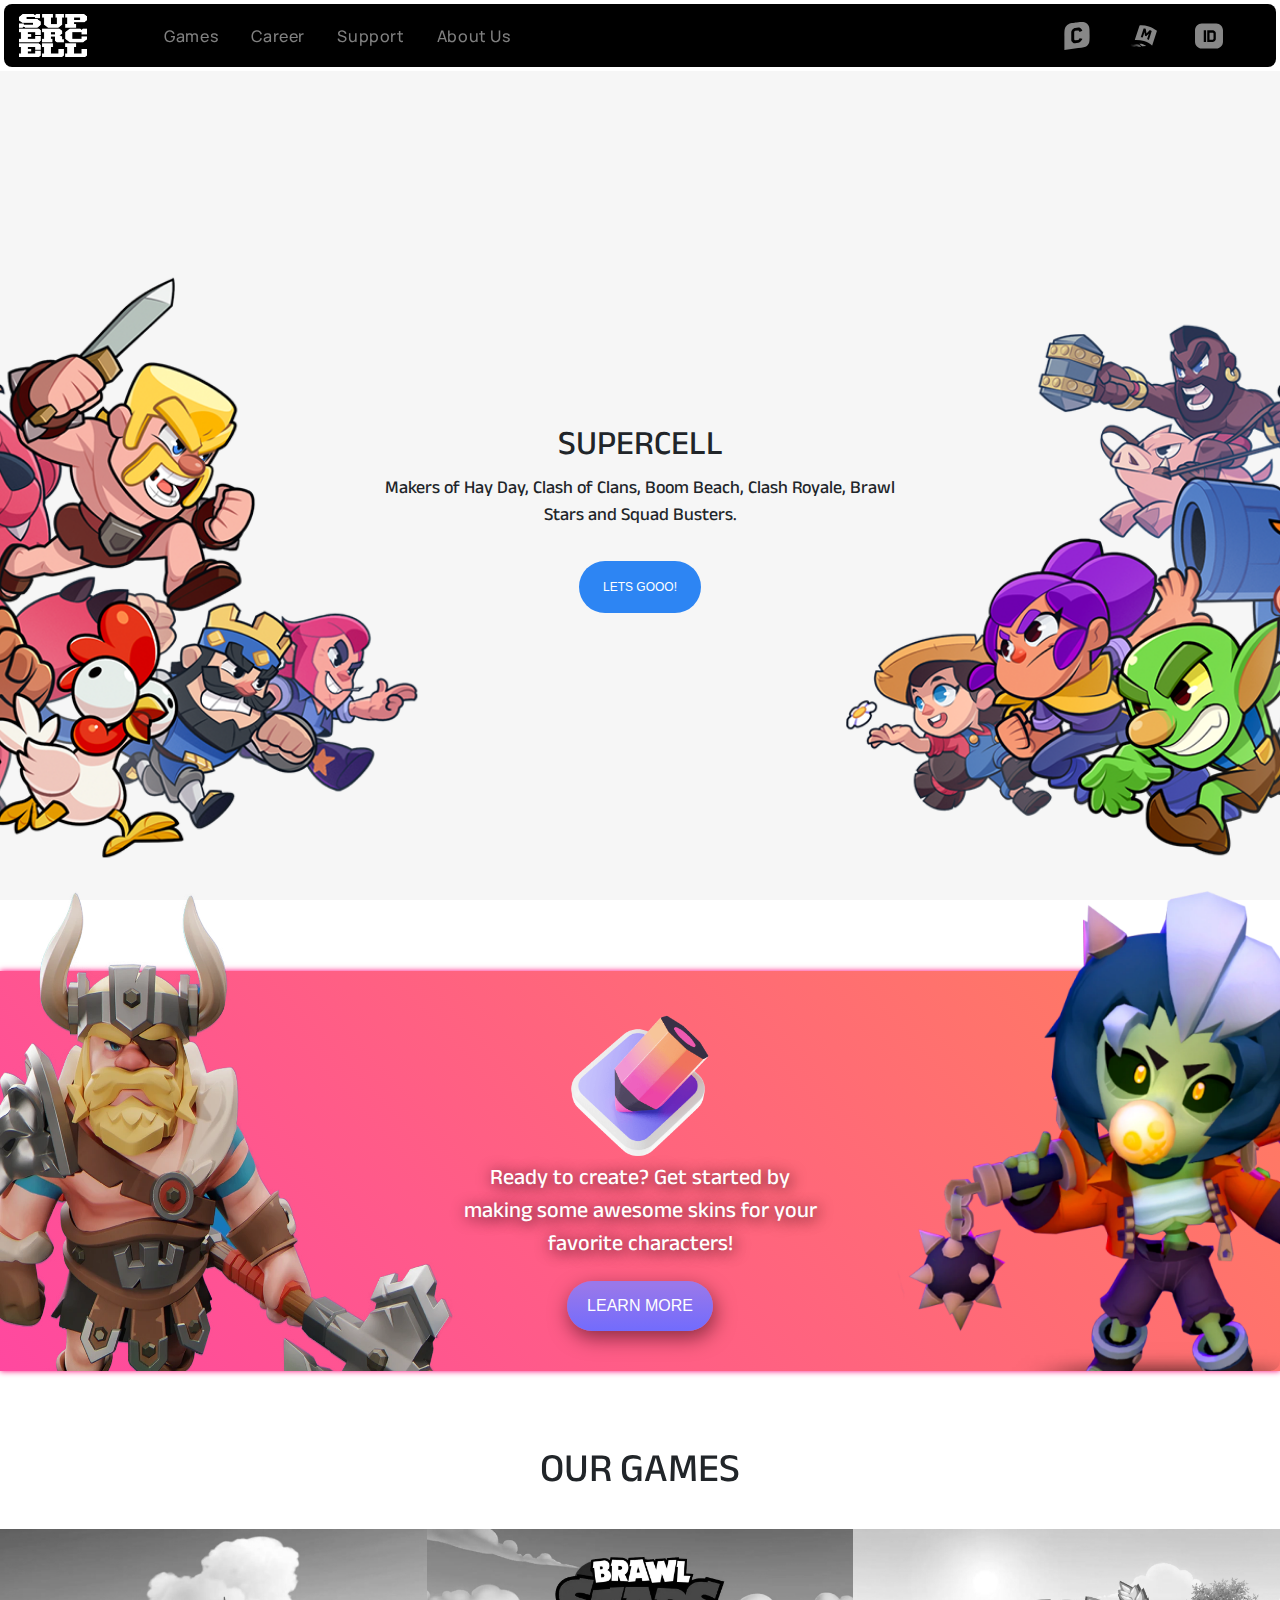
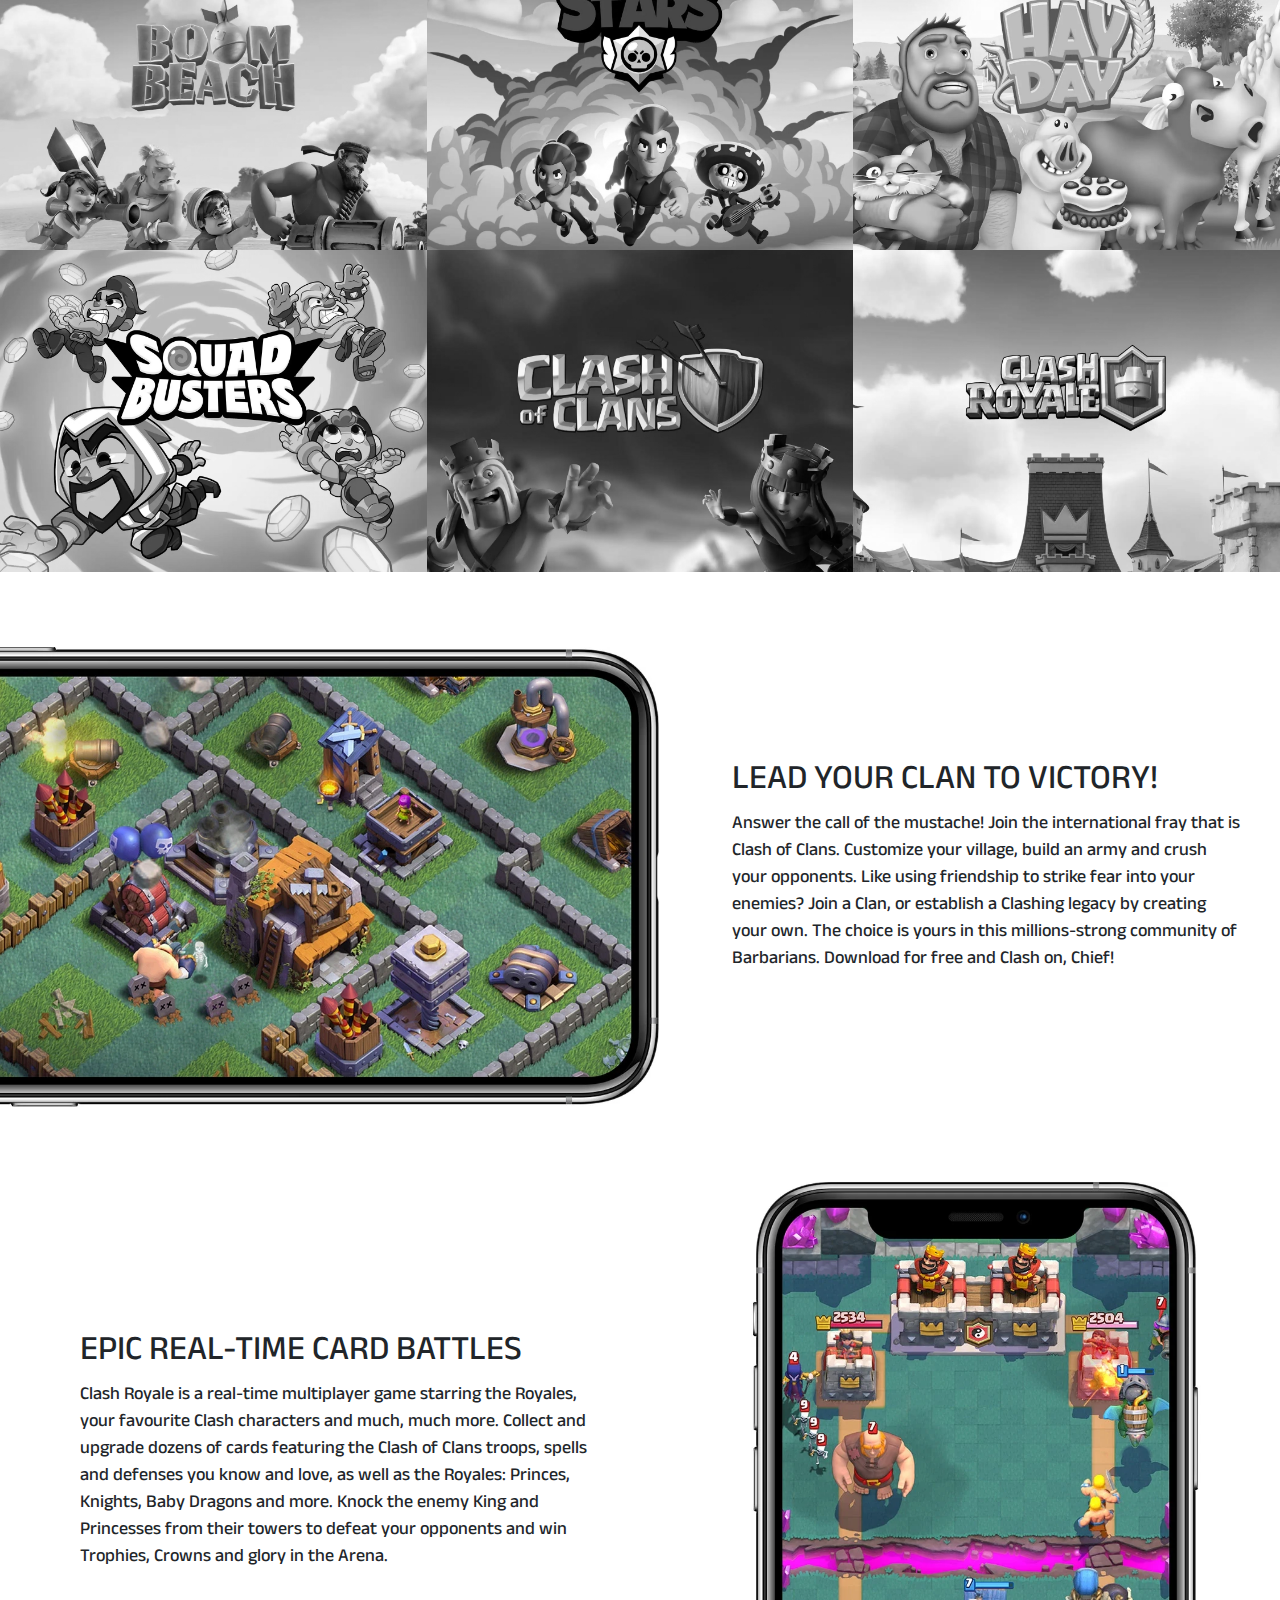
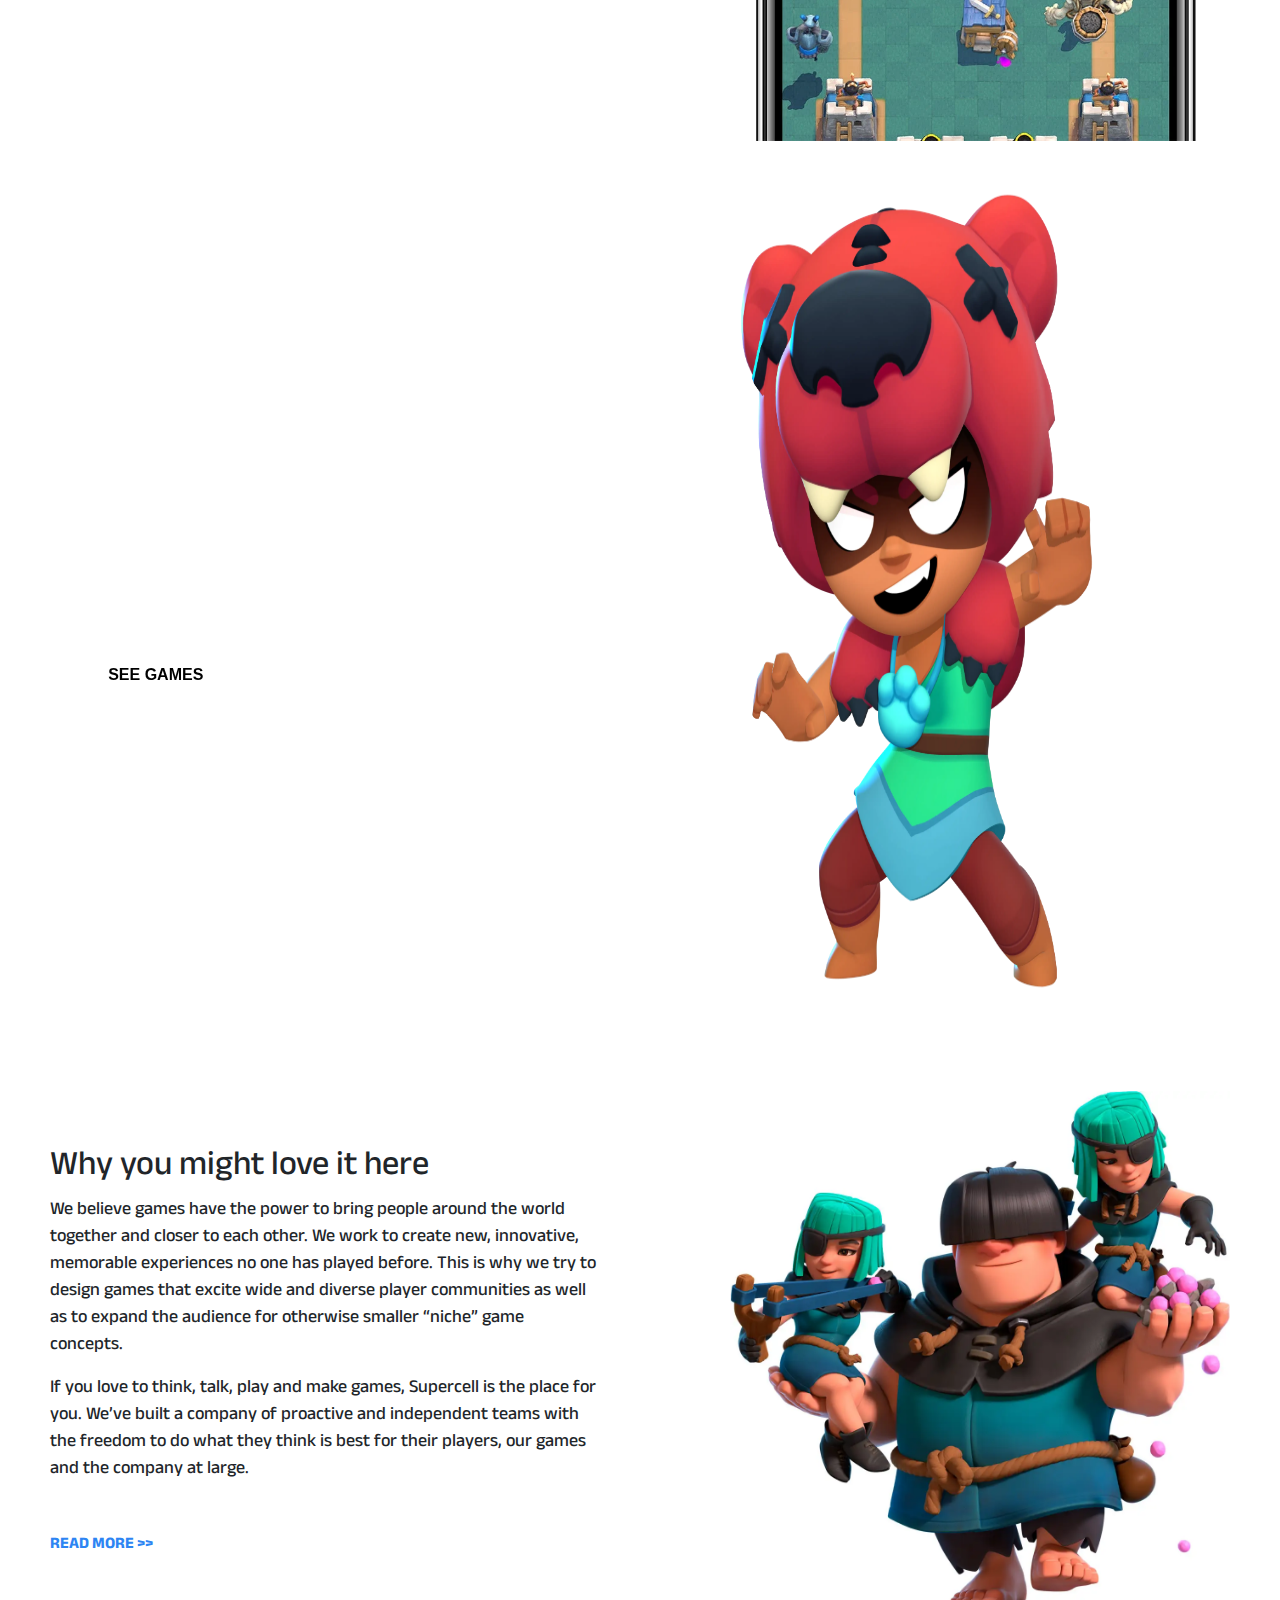
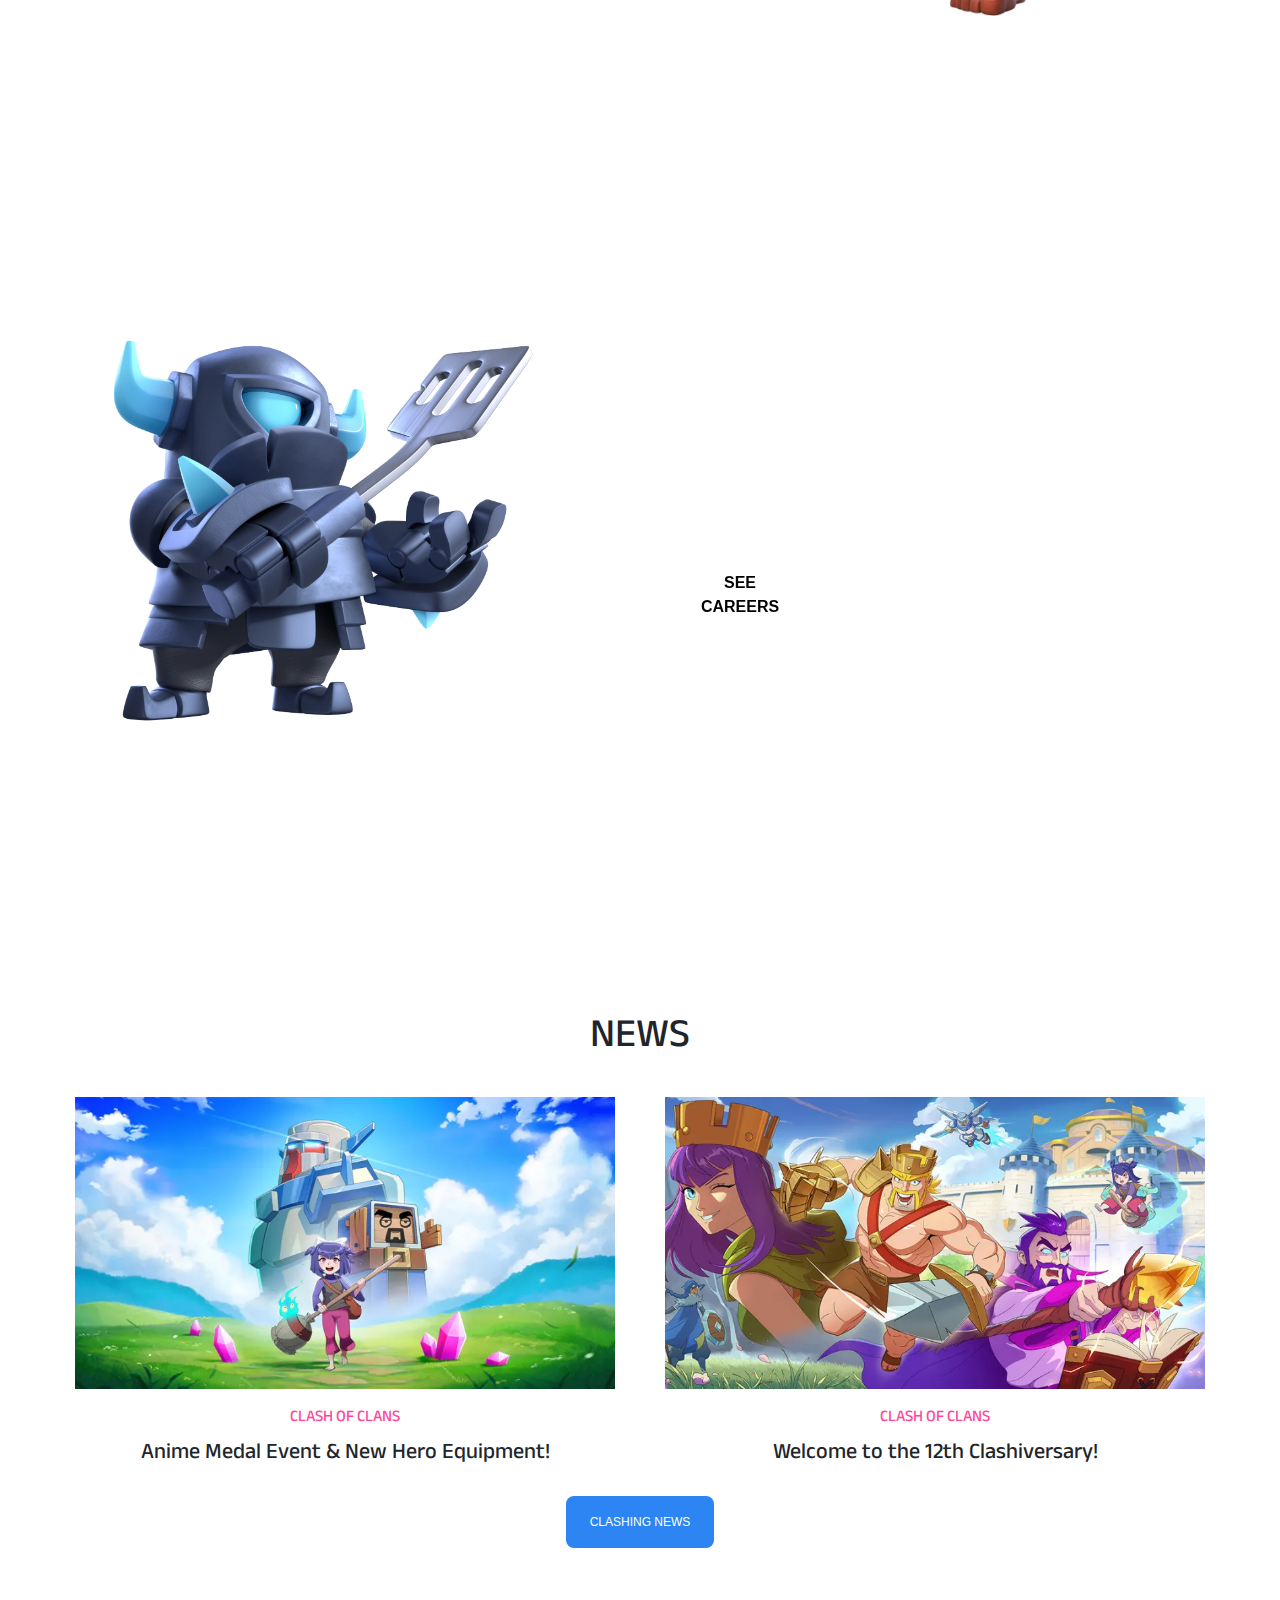
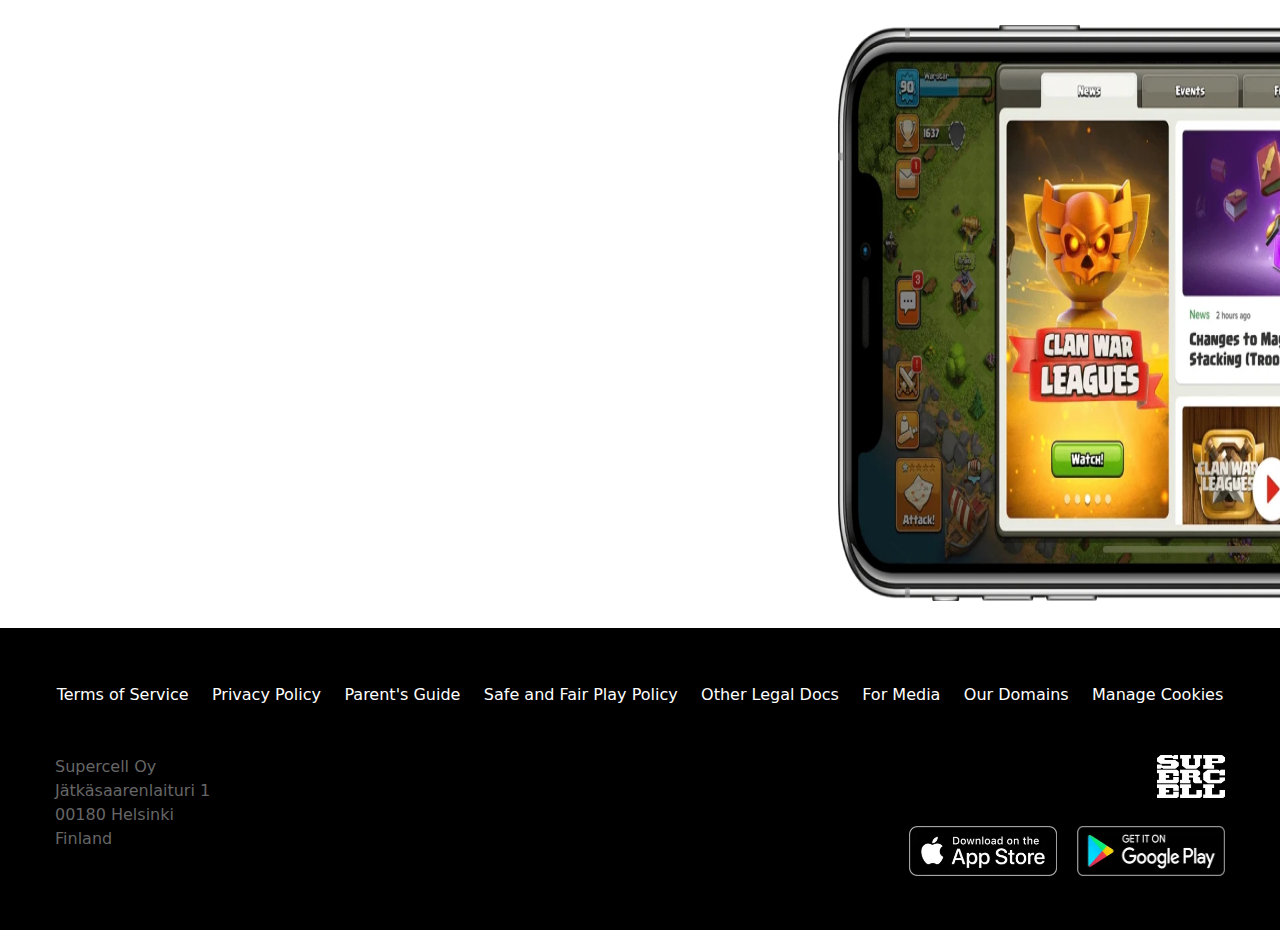
<file: index.html>
<html lang="en">
  <head>
    <meta charset="UTF-8" />
    <meta http-equiv="X-UA-Compatible" content="IE=edge" />
    <meta name="viewport" content="width=device-width, initial-scale=1.0" />
    <link rel="stylesheet" href="supercell.css" />
    <link rel="preconnect" href="https://fonts.googleapis.com" />
    <link rel="preconnect" href="https://fonts.gstatic.com" crossorigin />
    <link
      href="https://fonts.googleapis.com/css2?family=Anek+Devanagari:wght@100..800&family=Manrope:wght@200..800&family=Open+Sans:ital,wght@0,300..800;1,300..800&family=Roboto:ital,wght@0,100;0,300;0,400;0,500;0,700;0,900;1,100;1,300;1,400;1,500;1,700;1,900&display=swap"
      rel="stylesheet"
    />
    <link
      href="https://cdn.jsdelivr.net/npm/bootstrap@5.3.3/dist/css/bootstrap.min.css"
      rel="stylesheet"
      integrity="sha384-QWTKZyjpPEjISv5WaRU9OFeRpok6YctnYmDr5pNlyT2bRjXh0JMhjY6hW+ALEwIH"
      crossorigin="anonymous"
    />
    <title>Supercell Clone</title>
    <link rel="shortcut icon" href="assets/" type="image/x-icon" />
  </head>

  <body>
    <nav>
      <img
        src="assets/supercell_logo.png"
        width="68px"
        height="43px"
        alt="supercell-logo"
      />
      <div class="menu">
        <ul class="options">
          <li>Games</li>
          <li>Career</li>
          <li>Support</li>
          <li>About Us</li>
        </ul>
        <div class="second-menu">
          <ul class="other-options">
            <li>
              <a href=""
                ><img
                  src="assets/supercell_creators_logo.svg"
                  height="28px"
                  width="28px"
                  alt="supercell_creators_logo"
              /></a>
            </li>
            <li>
              <a href=""
                ><img
                  src="assets/supercell_make_logo.svg"
                  height="28px"
                  width="28px"
                  alt="supercell_make_logo"
              /></a>
            </li>
            <li>
              <a href=""
                ><img
                  src="assets/supercell_id_logo.svg"
                  height="28px"
                  width="28px"
                  alt="supercell_id_logo"
              /></a>
            </li>
          </ul>
        </div>
      </div>
    </nav>
    <section id="landing-page-section">
      <div class="landing-page">
        <div class="landing-page-content">
          <h1 class="lp-content-heading">SUPERCELL</h1>
          <p class="lp-content-para">
            Makers of Hay Day, Clash of Clans, Boom Beach, Clash Royale, Brawl
            Stars and Squad Busters.
          </p>
          <button class="lp-content-button">LETS GOOO!</button>
        </div>
      </div>
    </section>
    <section id="learn-more-section">
      <div class="learn-more-page">
        <img
          src="assets/barbarian-king-img.webp"
          height="480px"
          width="480px"
          alt="barbarian_img"
        />
        <div class="learn-more-content">
          <img
            class="learn-more-img"
            src="assets/know_more_img.png"
            alt="know_more_img"
          />
          <p class="learn-more-para">
            Ready to create? Get started by making some awesome skins for your
            favorite characters!
          </p>
          <button>LEARN MORE</button>
        </div>
        <img
          src="assets/zombie-girl.webp"
          height="480px"
          width="410px"
          alt="zombie_girl_img"
        />
      </div>
    </section>
    <section id="games-section">
      <div class="games-main-box">
        <h1 class="games-box-heading">OUR GAMES</h1>
        <div class="games-box">
          <a href="#!" width="33%">
            <img
              class="games-image"
              width="100%"
              src="assets/games_boombeach.webp"
              alt="games_boombeach"
            />
          </a>
          <a href="#!" width="33%">
            <img
              class="games-image"
              width="100%"
              src="assets/games_brawlstars.webp"
              alt="games_brawlstars"
            />
          </a>
          <a href="#!" width="33%">
            <img
              class="games-image"
              width="100%"
              src="assets/games_hayday.webp"
              alt="games_hayday"
            />
          </a>
          <a href="#!" width="33%">
            <img
              class="games-image"
              width="100%"
              src="assets/games_squadbusters.webp"
              alt="games_squadbusters"
            />
          </a>
          <a href="#!" width="33%">
            <img
              class="games-image"
              width="100%"
              src="assets/games_clashofclans.webp"
              alt="games_clashofclans"
            />
          </a>
          <a href="#!" width="33%">
            <img
              class="games-image"
              width="100%"
              src="assets/games_clashroyale.webp"
              alt="games_clashroyale"
            />
          </a>
        </div>
      </div>
    </section>
    <section id="info-section">
      <div class="info info-box-1">
        <img
          src="assets/clashofclans_info_img.webp"
          width="922px"
          height="460px"
          alt="coc_img"
        />
        <div class="info-content">
          <h1 class="info-content-heading">LEAD YOUR CLAN TO VICTORY!</h1>
          <p class="info-content-para">
            Answer the call of the mustache! Join the international fray that is
            Clash of Clans. Customize your village, build an army and crush your
            opponents. Like using friendship to strike fear into your enemies?
            Join a Clan, or establish a Clashing legacy by creating your own.
            The choice is yours in this millions-strong community of Barbarians.
            Download for free and Clash on, Chief!
          </p>
        </div>
      </div>
    </section>
    <section id="info-section2">
      <div class="info info-box-2">
        <img
          src="assets/clashroyale_info_img.webp"
          height="100%"
          width="450px"
          alt="coc_img"
        />
        <div class="info-content">
          <h1 class="info-content-heading">EPIC REAL-TIME CARD BATTLES</h1>
          <p class="info-content-para">
            Clash Royale is a real-time multiplayer game starring the Royales,
            your favourite Clash characters and much, much more. Collect and
            upgrade dozens of cards featuring the Clash of Clans troops, spells
            and defenses you know and love, as well as the Royales: Princes,
            Knights, Baby Dragons and more. Knock the enemy King and Princesses
            from their towers to defeat your opponents and win Trophies, Crowns
            and glory in the Arena.
          </p>
        </div>
      </div>
    </section>
    <section id="see-games-box-section">
      <div class="see-games-box">
        <div class="see-games-box-content">
          <h1 class="sgb-content-head">GAMES</h1>
          <p class="sgb-content-para">
            Our dream is to create games that as many people as possible play
            for years and that are remembered forever.
          </p>
          <button>SEE GAMES</button>
        </div>
        <img src="assets/nita.webp" width="585px" alt="nita" />
      </div>
    </section>
    <section id="read-more-section">
      <div class="read-more-box">
        <div class="read-more-content">
          <h1 class="rm-content-heading">Why you might love it here</h1>
          <p class="rm-content-para">
            We believe games have the power to bring people around the world
            together and closer to each other. We work to create new,
            innovative, memorable experiences no one has played before. This is
            why we try to design games that excite wide and diverse player
            communities as well as to expand the audience for otherwise smaller
            “niche” game concepts.
          </p>
          <p class="rm-content-para2">
            If you love to think, talk, play and make games, Supercell is the
            place for you. We’ve built a company of proactive and independent
            teams with the freedom to do what they think is best for their
            players, our games and the company at large.
          </p>
          <a href="" class="read-more">READ MORE &gt;&gt;</a>
        </div>
        <img
          src="assets/rascals_img.webp"
          height="525px"
          width="500px"
          alt="rascals_img"
        />
      </div>
    </section>
    <section id="careers-section">
      <div class="careers-box">
        <img
          src="assets/miniPekka.webp"
          height="500px"
          width="500px"
          alt="mini_pekka"
        />
        <div class="careers-box-content">
          <h1 class="cb-content-heading">CAREERS</h1>
          <p class="cb-content-para">
            Join us to create games that excite and help our players around the
            world make memories.
          </p>
          <button>SEE CAREERS</button>
        </div>
      </div>
    </section>
    <section id="news-section">
      <div class="news-box">
        <div class="news-box-content">
          <h1 class="nb-content-heading">NEWS</h1>
          <div class="news-main-box">
            <div class="news news-box1">
              <img src="assets/coc_anime_img.webp" alt="coc_anime_img" />
              <h1 class="news-box-heading">CLASH OF CLANS</h1>
              <p class="news-box-para">
                Anime Medal Event & New Hero Equipment!
              </p>
            </div>
            <div class="news news-box2">
              <img src="assets/coc_anime_img2.webp" alt="coc_anime_img2" />
              <h1 class="news-box-heading">CLASH OF CLANS</h1>
              <p class="news-box-para">Welcome to the 12th Clashiversary!</p>
            </div>
          </div>
          <button class="nb-content-button">CLASHING NEWS</button>
        </div>
      </div>
    </section>
    <section id="social-section">
      <div class="social-box">
        <div class="social-box-content">
          <h1 class="sb-content-heading">SEE THE LATEST</h1>
          <p class="sb-content-para">
            To stay on top of your game, keep an eye on the in-game News
            section. Follow us on social media for the latest chatter and sneak
            peeks on what the team is working on. Don’t be a stranger and join
            the conversation.
          </p>
          <br />
          <h1 class="sb-content-subheading">FOLLOW CLASH OF CLANS ON</h1>
          <div class="social-links-box">
            <img
              height="23px"
              width="23px"
              src="assets/instagram_logo.webp"
              alt=""
            />
            <img
              height="23px"
              width="23px"
              src="assets/facebook_logo.webp"
              alt=""
            />
            <img
              height="23px"
              width="32px"
              src="assets/youtube_logo.webp"
              alt=""
            />
            <img
              height="23px"
              width="28px"
              src="assets/twitter_logo.webp"
              alt=""
            />
            <img
              height="24px"
              width="27px"
              src="assets/reddit_logo.webp"
              alt=""
            />
            <img
              height="23px"
              width="32px"
              src="assets/discord_logo.webp"
              alt=""
            />
          </div>
        </div>
        <img
          src="assets/clashofclans_home.webp"
          height="120%"
          width="700px"
          alt="rascals_img"
        />
      </div>
    </section>
    <footer id="footer-section">
      <div class="footer-box">
        <ul class="footer-options">
          <li class="footer-option">Terms of Service</li>
          <li class="footer-option">Privacy Policy</li>
          <li class="footer-option">Parent's Guide</li>
          <li class="footer-option">Safe and Fair Play Policy</li>
          <li class="footer-option">Other Legal Docs</li>
          <li class="footer-option">For Media</li>
          <li class="footer-option">Our Domains</li>
          <li class="footer-option">Manage Cookies</li>
        </ul>
        <br />
        <br />
        <div class="footer-info">
          <div class="address-box">
            <span>Supercell Oy</span>
            <span>Jätkäsaarenlaituri 1</span>
            <span>00180 Helsinki</span>
            <span>Finland</span>
          </div>
          <img
            width="68px"
            height="43px"
            src="assets/supercell_logo.png"
            alt="supercell-logo"
          />
        </div>
        <div class="download">
          <button class="download-button">
            <img
              src="assets/appstore_logo.webp"
              width="148px"
              height="50px"
              alt="app_store"
            />
          </button>
          <button class="download-button">
            <img
              src="assets/googleplay_logo.webp"
              width="148px"
              height="50px"
              alt="googleplay_store"
            />
          </button>
        </div>
        <br />
      </div>
    </footer>
  </body>
</html>
</file>
<file: supercell.css>
body {
  padding: 0;
  margin: 0;
  overflow-x: hidden;
}
h1 {
  font-family: "Anek Devanagari", sans-serif;
  font-size: 34px;
  margin: 0;
}
p,
a {
  font-family: "Anek Devanagari", sans-serif;
  font-size: 18px;
  font-weight: 500;
  padding-top: 0;
}
button {
  cursor: pointer;
  font-family: "Segoe UI", Tahoma, Geneva, Verdana, sans-serif !important;
}
nav {
  filter: blur(0);
  background-color: black;
  display: flex;
  align-items: center;
  justify-content: space-between;
  padding: 10px 15px;
  position: sticky;
  top: 4px;
  margin: 4px;
  z-index: 14;
  border-radius: 8px;
  transition: 0.4s;
  animation: blurin 1s ease-in-out 0s 1;
}
nav:hover {
  transform: scale(1.003);
}
.menu {
  display: flex;
  flex-grow: 1;
}
.menu-sm {
  display: none;
  align-self: center;
  justify-content: center;
  padding: 15px 10px;
  align-items: center;
  min-height: 25px;
}
.options {
  width: 35%;
  margin: 0 45px;
}
.options,
.other-options {
  display: flex;
  align-items: center;
  justify-content: space-evenly;
  list-style-type: none;
  padding: 0;
}
.options > li,
.other-options > li {
  cursor: pointer;
  color: #808080;
  font-size: 16px;
  font-weight: 500;
  font-family: "Manrope", sans-serif;
  letter-spacing: 0.6px;
  transition: 0.3s;
}
.options > li:hover,
.other-options > li:hover {
  color: white;
}
.other-options {
  width: 35%;
  justify-content: space-evenly;
  align-self: flex-end;
  margin: 0;
}
.second-menu {
  display: flex;
  justify-content: flex-end;
  align-items: center;
  flex-grow: 1;
}
section {
  margin: 0;
  animation: blurin 1.2s ease-in-out 0s 1;
}
#landing-page-section {
  z-index: 1;
}
.landing-page {
  background-image: url("assets/landing_page_bg.png");
  height: 100vh;
  background-position: center;
  background-attachment: fixed;
  background-size: cover;
  display: flex;
  justify-content: center;
}
.landing-page-content {
  width: 40%;
  text-align: center;
  display: flex;
  flex-direction: column;
  align-items: center;
  justify-content: center;
}
.lp-content-heading {
  font-size: 34px;
}
.lp-content-para {
  font-size: 18px;
  margin-bottom: 30px;
  font-weight: 500;
}
.lp-content-button,
.nb-content-button {
  padding: 17px 24px;
  color: white;
  border-radius: 120px;
  border: none;
  font-size: 12px;
  text-align: center;
  cursor: pointer;
  font-weight: 500;
  font-family: "Segoe UI", Tahoma, Geneva, Verdana, sans-serif;
  background-color: #2d85f3;
}
#learn-more-section {
  z-index: 2;
  position: relative;
}
.learn-more-page {
  display: flex;
  justify-content: center;
  background: linear-gradient(227.24deg, #ff8556 -13.74%, #ff00f7 235.38%);
  width: 100%;
  height: 400px;
  box-shadow: 0px 0px 6px 0px #ff0077;
}
.learn-more-page > img {
  position: absolute;
  bottom: 0;
  border-radius: 10px;
}
.learn-more-page > img:nth-child(1) {
  left: 0;
}
.learn-more-page > img:nth-child(3) {
  right: 0;
}
.learn-more-content {
  padding: 40px;
  text-align: center;
  display: flex;
  flex-direction: column;
  justify-content: space-between;
  align-items: center;
  max-width: 450px;
  color: white;
  text-shadow: 2px 2px 15px #2b030d;
}
.learn-more-content > img {
  width: 150px;
  position: relative;
  animation: floating 2.5s ease-in-out 0s infinite;
}
.learn-more-para {
  font-size: 22px;
}
.learn-more-content > button {
  border: none;
  border-radius: 120px;
  width: 146px;
  height: 50px;
  color: white;
  font-weight: 500;
  box-shadow: 2px 7px 20px #2b030d8a;
  background: linear-gradient(179.47deg, #9978ea 10.06%, #6d6aff 109.8%);
}
#games-section {
  z-index: 3;
  top: -200px !important;
}
.games-main-box {
  padding: 80px 0 0 0;
}
.games-box-heading {
  text-align: center;
  margin: 0 0 30px 0;
  image-rendering: pixelated;
}
.games-box {
  display: flex;
  flex-wrap: wrap;
}
.games-box > a {
  width: 33%;
  flex-grow: 1;
}
.games-image {
  filter: grayscale(1);
  transition: 0.4s;
}
.games-image:hover {
  filter: grayscale(0);
}
#info-section {
  position: relative;
  z-index: 4;
}
.info {
  display: flex;
  padding: 75px 0 0 0;
  justify-content: space-around;
  background-color: white;
  align-items: center;
}
.info-content {
  display: flex;
  flex-direction: column;
  justify-content: center;
  width: 40%;
}
.info-content-heading {
  font-size: 34px;
}
.info-content-para {
  font-size: 18px;
}
.info-box-1 > img {
  margin: 0 0 0 -300px;
}
#info-section2 {
  z-index: 5;
}
.info-box-2 > img {
  order: 1;
}
#see-games-box-section {
  z-index: 6;
}
.see-games-box {
  padding: 0 25px;
  display: flex;
  justify-content: center;
  background-image: url("./assets/see_games_bg.webp");
  background-size: cover;
  background-position: center;
  background-attachment: fixed;
  height: 100vh;
  color: rgb(255, 255, 255);
}
.see-games-box-content {
  display: flex;
  flex-direction: column;
  justify-content: center;
  align-items: flex-start;
  padding: 25px;
  width: 45%;
  box-sizing: border-box;
}
.sgb-content-head {
  font-size: 34px;
  margin: 0 0 17px 0;
}
.sgb-content-para {
  font-size: 20px;
  margin: 0 0 30px 0;
  padding: 0 0 20px 0;
}
.see-games-box-content > button,
.careers-box-content > button {
  background-color: white;
  height: 50px;
  width: 120px;
  border: none;
  font-weight: 600;
  font-size: 16px;
  border-radius: 8px;
}
#read-more-section {
  z-index: 7;
}
.read-more-box {
  display: flex;
  justify-content: space-between;
  padding: 50px;
  background-color: white;
}
.read-more-content {
  display: flex;
  flex-direction: column;
  justify-content: center;
  max-width: 550px;
  font-size: 18px;
}
.rm-content-heading {
  font-size: 34px;
}
.rm-content-para2 {
  margin: 0 0 50px 0;
}
.read-more {
  font-size: 16px;
  font-weight: bold;
  text-decoration: none;
  color: #2d85f3;
}
#careers-section {
  z-index: 8;
}
.careers-box {
  display: flex;
  justify-content: space-between;
  padding: 25px 50px;
  align-items: center;
  background-attachment: fixed;
  height: 100vh;
  background-position: center;
  background-size: cover;
  background-image: url("./assets/see_games_bg.webp");
  color: rgb(255, 255, 255);
}
.careers-box-content {
  display: flex;
  flex-direction: column;
  justify-content: center;
  align-items: flex-start;
  max-width: 550px;
  font-size: 18px;
}
.cb-content-heading {
  font-size: 34px;
}
.cb-content-para {
  margin: 0 0 50px 0;
  font-size: 20px;
}
#news-section {
  z-index: 9;
  position: relative;
}
.news-box {
  background-color: white;
  padding: 50px 25px;
}
.news-box-content {
  text-align: center;
  padding: 0 25px;
}
.news-main-box {
  display: flex;
}
.news {
  margin: 25px;
  transition: 0.6s;
  cursor: pointer;
}
.news:hover {
  box-shadow: 0 0 10px 5px lightgrey;
  transform: scale(1.003);
}
.news-box-heading {
  font-size: 16px;
  color: #fb4a9d;
  margin: 20px 0 0 0;
}
.news-box-para {
  font-size: 22px;
  margin: 10px 0 0 0;
}
.news > img {
  width: 100%;
}
.nb-content-button {
  border-radius: 8px;
}
#social-section {
  z-index: 10;
  position: relative;
}
.social-box {
  background-image: url("assets/clashofclans_bg_gamesocial.webp");
  background-position: center;
  background-attachment: fixed;
  background-size: cover;
  display: flex;
  justify-content: space-around;
  align-items: center;
  padding: 75px;
  box-sizing: border-box;
  overflow: hidden;
  height: 70vh;
}
.social-box-content {
  color: white;
  display: flex;
  flex-direction: column;
  justify-content: center;
  align-items: flex-start;
  font-family: "Anek Devanagari", sans-serif;
  max-width: 500px;
}
.social-box > img {
  margin: 0 -420px 0 0;
}
.sb-content-subheading {
  font-size: 16px;
}
.social-links-box {
  display: flex;
  width: 50%;
  justify-content: space-between;
}
#footer-section {
  padding: 55px;
  background-color: black;
  color: white;
  z-index: 11;
  position: relative;
}
.footer-options {
  display: flex;
  list-style-type: none;
  padding: 0;
  justify-content: space-around;
  margin: 0;
  gap: 20px;
  width: 100%;
  flex-wrap: wrap;
  text-align: center;
}
.footer-option {
  width: max-content;
}
.footer-info {
  width: 100%;
  display: flex;
  flex-wrap: wrap;
}
.address-box {
  display: flex;
  flex-direction: column;
  flex-grow: 1;
  color: #666666;
}
.download {
  width: 100%;
  display: flex;
  margin: -25px 0;
  justify-content: flex-end;
  align-items: center;
}
.download-button {
  background: none;
  border: none;
  padding: 0;
}
.download-button:nth-child(1) {
  margin-right: 20px;
}
@keyframes floating {
  0% {
    top: 0;
    filter: drop-shadow(0 4px 9px #2b030d);
  }
  25% {
    top: 2px;
    filter: drop-shadow(0 4px 6px #2b030d);
  }
  50% {
    top: 0;
    filter: drop-shadow(0 4px 9px #2b030d);
  }
  75% {
    top: -3px;
    filter: drop-shadow(0 4px 14px #2b030d);
  }
  100% {
    top: 0px;
    filter: drop-shadow(0 4px 9px #2b030d);
  }
}

@keyframes blurin {
  0% {
    filter: blur(100px);
  }
  100% {
    filter: blur(0);
  }
}
#games-section,
#footer-section,
#info-section,
#info-section2,
#see-games-box-section,
#read-more-section,
#careers-section {
  position: sticky;
  top: 0;
}

@media (max-width: 1069px) {
  .info-content {
    width: 35%;
  }
  .info-box-1 > img {
    margin: 0 0 0 -300px;
    width: 800px;
    height: 400px;
  }
}
@media (max-width: 990px) {
  h1 {
    font-size: 30px !important;
  }
  p,
  a {
    font-size: 14px !important;
  }
  .learn-more-page {
    justify-content: flex-start;
  }
  .learn-more-content {
    flex-grow: 1 !important;
    max-width: 72%;
  }
  .learn-more-para {
    font-size: 20px !important;
  }
  .learn-more-content > button {
    z-index: 1;
  }
  .learn-more-page > img:nth-child(1) {
    transform: rotateY(180deg);
    right: 0;
    left: unset;
  }
  .learn-more-page > img:nth-child(3) {
    display: none;
  }
  .info-content {
    width: 45%;
  }
  .info-box-1 > img {
    margin: 0 0 0 -300px;
    width: 700px;
    height: 400px;
  }
  .info-box-2 > img {
    width: 40%;
    align-self: flex-end;
  }
  #games-section {
    top: -640px !important;
  }
  .games-image {
    filter: grayscale(0);
  }
  .options {
    width: 45%;
    justify-content: space-between;
  }
  .other-options {
    gap: 10px;
  }
  .games-box > a {
    width: 50%;
  }
  .see-games-box,
  .careers-box {
    height: 70vh;
  }
  .see-games-box-content {
    padding: 0;
  }
  .sgb-content-head {
    margin: 0;
  }
  .sgb-content-para {
    margin: 0;
    padding: 10px 0 0 0;
  }
  .sgb-content-para,
  .cb-content-para {
    font-size: 16.5px !important;
    margin: 0 0 25px 0;
  }
  .read-more-box > img,
  .see-games-box > img,
  .careers-box > img {
    width: 50%;
    height: unset;
  }
  .read-more-content {
    width: 45%;
  }
  .rm-content-para2 {
    margin: 0 0 20px 0;
  }
  .news {
    width: 80%;
  }
  .social-box-content {
    margin-right: 30px;
  }
  .sb-content-para,
  .news-box-heading {
    font-size: 16px !important;
  }
  .sb-content-subheading {
    font-size: 16px !important;
  }
  .social-links-box {
    width: 60%;
  }
  .social-box > img {
    height: 80%;
  }
}
@media (max-width: 820px) {
  .menu {
    display: none;
  }
  .menu-sm {
    display: flex;
  }
  .learn-more-page {
    justify-content: center;
  }
  .learn-more-page > img:nth-child(1) {
    display: none;
  }
  #games-section {
    top: -460px !important;
  }
  .info-box-1 > img {
    margin: 0 0 0 -300px;
    width: 600px;
    height: 400px;
  }
  .news-main-box {
    justify-content: center;
    flex-wrap: wrap;
  }
  .news {
    width: 80%;
  }
  .social-links-box {
    width: 70%;
  }
}
@media (max-width: 712px) {
  .landing-page {
    background-image: url("assets/landing_page_bg_small.webp");
  }
  .info-box-1 > img {
    margin: 0 0 0 -400px;
    height: 300px;
  }
  .info-box-2 > img {
    height: 325px;
  }
  .see-games-box,
  .careers-box,
  .read-more-box {
    flex-wrap: wrap;
    height: 100vh;
    padding: 50px 25px;
  }
  .read-more-box {
    justify-content: space-evenly;
  }
  .careers-box {
    justify-content: center;
  }
  .see-games-box-content,
  .read-more-content {
    min-width: 300px;
    width: 100%;
  }
  .sgb-content-head,
  .cb-content-heading {
    width: 100%;
    text-align: center;
  }
  .sgb-content-para,
  .cb-content-para {
    text-align: center;
  }
  .see-games-box-content > button,
  .careers-box-content > button {
    align-self: center;
  }
  .read-more-box > img,
  .see-games-box > img,
  .careers-box > img {
    min-width: 350px;
    height: unset;
  }
  .read-more-box > img {
    align-self: flex-end;
  }
}
@media (max-width: 680px) {
  .social-box > img {
    margin: 0 -450px 0 0;
    height: 100%;
  }
  .news-box-content {
    padding: 0;
  }
  .download {
    margin: 15px 0 0 0;
    justify-content: flex-end;
  }
}
@media (max-width: 560px) {
  .social-links-box {
    width: 90%;
  }
}
@media (max-width: 556px) {
  .social-box {
    padding: 35px;
  }
  .social-box > img {
    display: none;
  }
}
@media (max-width: 456px) {
  #games-section,
  #footer-section,
  #info-section,
  #info-section2,
  #see-games-box-section,
  #read-more-section,
  #careers-section {
    position: static;
  }
  h1 {
    font-weight: bold;
    text-align: center;
  }
  p {
    text-align: center;
  }
  .landing-page-content {
    width: 50%;
  }
  .learn-more-content {
    padding: 40px 0;
  }
  .info {
    flex-direction: column;
  }
  .info-content {
    width: 100%;
    padding: 20px;
    order: -1;
  }
  .info-box-2 > img {
    align-self: center;
    width: 50%;
  }
  .read-more-box {
    overflow: hidden;
  }
  .see-games-box > img,
  .read-more-box > img,
  .careers-box > img {
    min-width: 80%;
  }
  .social-box-content {
    margin: 0;
    text-align: center;
    display: unset;
  }
  .download {
    justify-content: space-between;
  }
}
@media (max-width: 390px) {
  .learn-more-page {
    height: unset;
  }
  .learn-more-content > img {
      width: 65%;
      margin-bottom: 30px;
  }
  .games-box > a {
    width: 100%;
  }
  .see-games-box-content,
  .read-more-content {
    min-width: unset;
  }
  .info-box-2 > img {
    width: 75%;
  }
  .read-more-box {
    height: unset;
  }
  .read-more-box > img {
    display: none;
  }
  .news-box {
    background-color: white;
    padding: 50px 0px;
  }
  #footer-section {
    padding: 55px 20px;
  }
  .footer-info > img {
    align-self: center;
  }
  .social-links-box {
    width: 100%;
  }
  .download {
    flex-wrap: wrap;
  }
  .download-button {
    width: 100%;
  }
  .download-button:nth-child(1) {
    margin-right: 0;
    margin-bottom: 10px;
  }
}
@media (max-width: 285px) {
  .landing-page-content {
    width: 80%;
  }
  .learn-more-page {
    height: unset;
  }
  .info-box-1 > img {
    width: 500px;
  }
  .see-games-box,
  .careers-box,
  .read-more-box {
    padding: 50px 10px;
  }
  .see-games-box > img,
  .read-more-box > img,
  .careers-box > img {
    min-width: 100%;
  }
  .social-box {
    height: unset;
  }
  .social-links-box {
    flex-wrap: wrap;
    justify-content: space-around;
  }
  .social-links-box > img {
    margin: 5px;
  }
  .address-box {
    margin-bottom: 10px;
  }
  .download-button {
    max-width: 160px;
}
  .download-button > img {
    width: 100%;
  }
}
</file>
